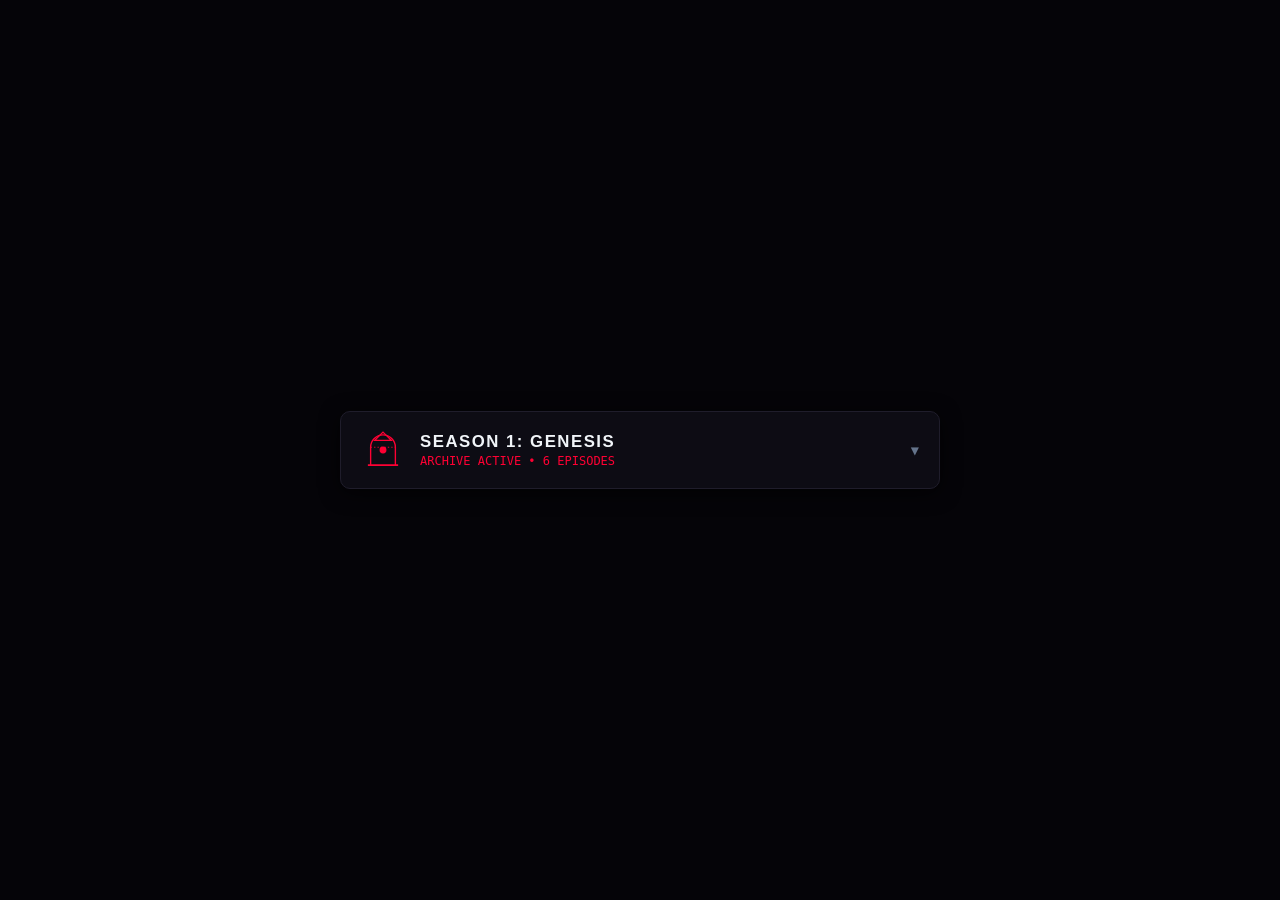
<file: folder_sigils_preview.html>
<!DOCTYPE html>
<html lang="en">
<head>
  <meta charset="UTF-8">
  <title>BTV - The Arthos Gateway & Central Blood-Sand Burst</title>
  <style>
    * {
      box-sizing: border-box;
      margin: 0;
      padding: 0;
    }

    body {
      background: #050408;
      color: #e2e8f0;
      font-family: 'Cinzel', -apple-system, BlinkMacSystemFont, "Segoe UI", Roboto, serif;
      min-height: 100vh;
      display: flex;
      flex-direction: column;
      align-items: center;
      justify-content: center;
      padding: 20px;
    }

    /* لوحة الكانفاس للرذاذ الرملي المؤقت */
    #burst-canvas {
      position: fixed;
      top: 0;
      left: 0;
      width: 100vw;
      height: 100vh;
      pointer-events: none;
      z-index: 9999;
    }

    .container {
      width: 100%;
      max-width: 600px;
      display: flex;
      flex-direction: column;
      gap: 20px;
    }

    .btv-folder-card {
      background: #0d0c14;
      border: 1px solid #1f1d2b;
      border-radius: 10px;
      overflow: hidden;
      transition: all 0.3s ease;
      box-shadow: 0 4px 20px rgba(0, 0, 0, 0.7);
    }

    .btv-folder-card:hover {
      border-color: rgba(255, 0, 51, 0.4);
      box-shadow: 0 0 15px rgba(255, 0, 51, 0.15);
    }

    .btv-folder-header {
      width: 100%;
      background: transparent;
      border: none;
      padding: 16px 20px;
      display: flex;
      align-items: center;
      justify-content: space-between;
      cursor: pointer;
      color: #fff;
      text-align: left;
    }

    .folder-title-group {
      display: flex;
      align-items: center;
      gap: 15px;
    }

    .folder-name {
      font-size: 1.05rem;
      font-weight: 700;
      letter-spacing: 1.5px;
      text-transform: uppercase;
      color: #f1f5f9;
    }

    .folder-tag {
      font-size: 0.75rem;
      color: #ff0033;
      font-family: monospace;
      display: block;
      margin-top: 2px;
    }

    /* ختم بوابة أرثوس */
    .sigil-icon-slot {
      width: 44px;
      height: 44px;
      position: relative;
      display: flex;
      align-items: center;
      justify-content: center;
      flex-shrink: 0;
    }

    .sigil-svg {
      width: 100%;
      height: 100%;
      stroke: #ff0033;
      fill: none;
      stroke-width: 2;
      transition: all 0.4s cubic-bezier(0.16, 1, 0.3, 1);
    }

    /* النواة المركزية في قلب البوابة */
    .core-eye {
      fill: #ff0033;
      stroke: none;
      transition: all 0.3s ease;
      transform-origin: 32px 32px;
    }

    /* سهم التوسيع */
    .expand-chevron {
      font-size: 0.85rem;
      color: #64748b;
      font-family: monospace;
      transition: transform 0.3s ease, color 0.3s ease;
    }

    /* حالة الفتح */
    .btv-folder-card.open {
      border-color: #ff0033;
      box-shadow: 0 0 25px rgba(255, 0, 51, 0.25);
    }

    .btv-folder-card.open .sigil-svg {
      filter: drop-shadow(0 0 8px #ff0033);
      transform: scale(1.08);
    }

    .btv-folder-card.open .core-eye {
      filter: drop-shadow(0 0 12px #ff0033);
      animation: pulse-eye 1.5s infinite alternate;
    }

    .btv-folder-card.open .expand-chevron {
      transform: rotate(180deg);
      color: #ff0033;
    }

    .btv-folder-body {
      display: none;
      padding: 16px 20px;
      background: #08070d;
      border-top: 1px solid #161520;
      font-size: 0.85rem;
      color: #94a3b8;
      font-family: monospace;
      line-height: 1.6;
    }

    @keyframes pulse-eye {
      0% { transform: scale(0.9); opacity: 0.8; }
      100% { transform: scale(1.35); opacity: 1; filter: drop-shadow(0 0 14px #ff0033); }
    }
  </style>
</head>
<body>

  <canvas id="burst-canvas"></canvas>

  <div class="container">
    <div class="btv-folder-card" id="season-card">
      <button class="btv-folder-header" onclick="toggleFolderWithBurst('season-card', event)">
        <div class="folder-title-group">
          <div class="sigil-icon-slot">
            <svg class="sigil-svg" viewBox="0 0 64 64">
              <!-- القوس الروماني والأعمدة موزونة هندسياً حول المركز (32, 32) -->
              <path d="M14,54 L14,28 A18,18 0 0,1 50,28 L50,54" />
              <line x1="10" y1="54" x2="54" y2="54" stroke-width="2.5" />
              <!-- تاج البوابة ورأس الحربة العلوي -->
              <polygon points="32,6 44,18 20,18" />
              <!-- حزام وسطي للبوابة -->
              <line x1="14" y1="28" x2="50" y2="28" stroke-dasharray="2 3" stroke-width="1.2" />
              
              <!-- النواة في قلب ومركز البوابة تماماً (cx=32, cy=32) -->
              <circle cx="32" cy="32" r="5" class="core-eye" id="eye-emitter" />
            </svg>
          </div>
          <div>
            <div class="folder-name">SEASON 1: GENESIS</div>
            <span class="folder-tag">ARCHIVE ACTIVE • 6 EPISODES</span>
          </div>
        </div>
        <div class="expand-chevron">▼</div>
      </button>

      <div class="btv-folder-body" id="season-body">
        [ EPISODES ARCHIVE CONTAINER ]<br>
        هنا بتترتب الحلقات، وتحتها تفريعة الأوستات بنفس الختم الروماني المركزي!
      </div>
    </div>
  </div>

  <script>
    var canvas = document.getElementById('burst-canvas');
    var ctx = canvas.getContext('2d');
    var particles = [];
    var isBurstActive = false;

    function resizeCanvas() {
      canvas.width = window.innerWidth;
      canvas.height = window.innerHeight;
    }
    window.addEventListener('resize', resizeCanvas);
    resizeCanvas();

    function triggerSandBurst(x, y) {
      var sandColors = ['#ff0033', '#e11d48', '#ff3344', '#ff7700', '#ffd700'];
      
      // توليد رذاذ رملي دائري ينفجر من المركز بالتساوي
      for (var i = 0; i < 30; i++) {
        var angle = Math.random() * Math.PI * 2;
        var speed = Math.random() * 4.5 + 1.2;
        particles.push({
          x: x,
          y: y,
          vx: Math.cos(angle) * speed,
          vy: Math.sin(angle) * speed,
          size: Math.random() * 2.2 + 0.8,
          color: sandColors[Math.floor(Math.random() * sandColors.length)],
          alpha: 1,
          decay: Math.random() * 0.035 + 0.02
        });
      }

      if (!isBurstActive) {
        isBurstActive = true;
        animateBurst();
      }
    }

    function animateBurst() {
      ctx.clearRect(0, 0, canvas.width, canvas.height);

      for (var i = particles.length - 1; i >= 0; i--) {
        var p = particles[i];
        p.x += p.vx;
        p.y += p.vy;
        p.alpha -= p.decay;

        if (p.alpha <= 0) {
          particles.splice(i, 1);
          continue;
        }

        ctx.save();
        ctx.globalAlpha = p.alpha;
        ctx.fillStyle = p.color;
        ctx.shadowColor = p.color;
        ctx.shadowBlur = 4;
        ctx.beginPath();
        ctx.arc(p.x, p.y, p.size, 0, Math.PI * 2);
        ctx.fill();
        ctx.restore();
      }

      if (particles.length > 0) {
        requestAnimationFrame(animateBurst);
      } else {
        isBurstActive = false;
      }
    }

    function toggleFolderWithBurst(cardId, event) {
      var card = document.getElementById(cardId);
      var body = document.getElementById('season-body');
      var isOpen = card.classList.contains('open');

      // حساب مركز النواة بدقة تامة لإطلاق الرذاذ من وسط البوابة
      var eye = card.querySelector('.core-eye');
      var rect = eye.getBoundingClientRect();
      var originX = rect.left + rect.width / 2;
      var originY = rect.top + rect.height / 2;

      triggerSandBurst(originX, originY);

      if (isOpen) {
        card.classList.remove('open');
        body.style.display = 'none';
      } else {
        card.classList.add('open');
        body.style.display = 'block';
      }
    }
  </script>
</body>
</html>
</file>
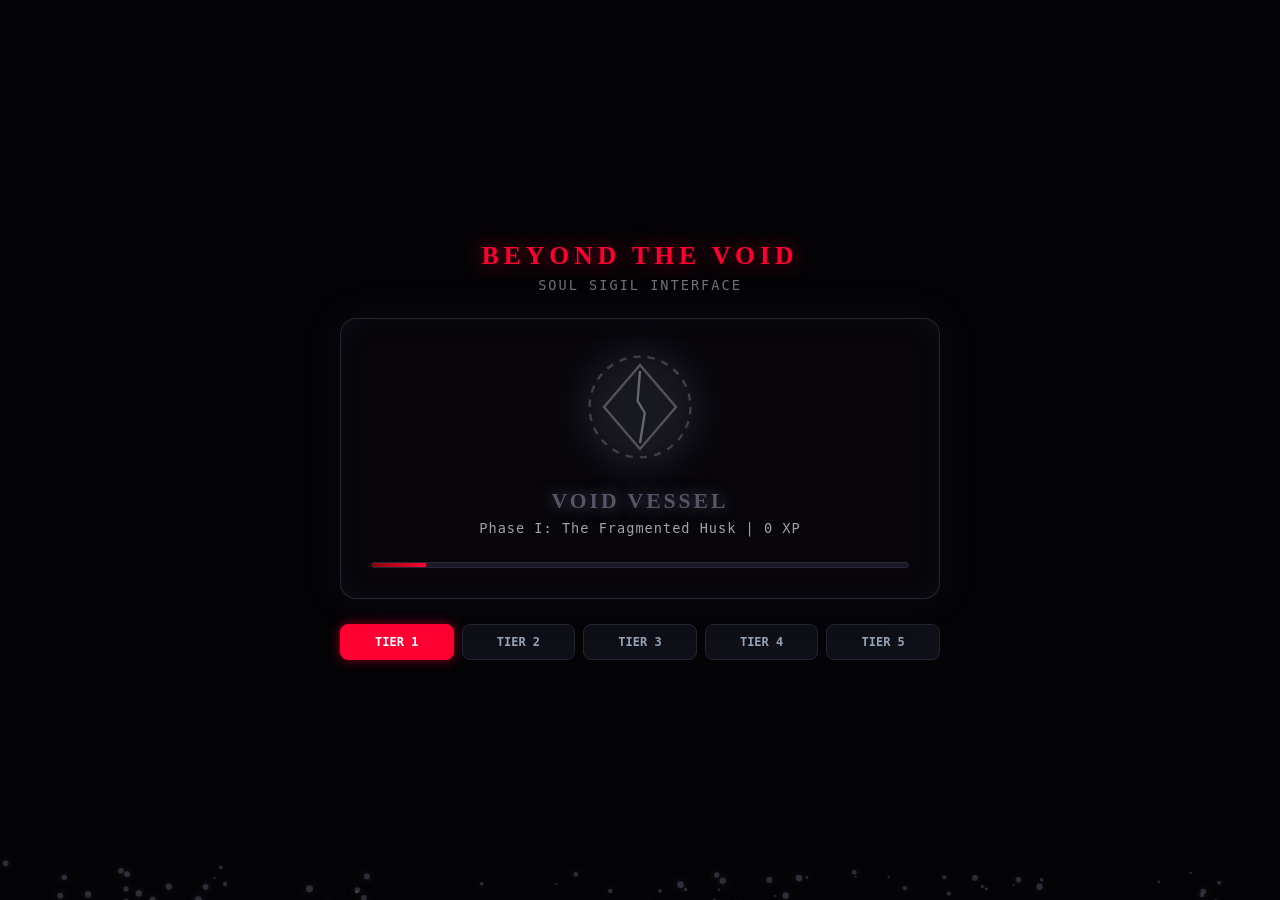
<file: ranks_preview.html>
<!DOCTYPE html>
<html lang="en">
<head>
  <meta charset="UTF-8">
  <title>BTV - Soul Sigils & Particle FX Preview</title>
  <style>
    * {
      box-sizing: border-box;
      margin: 0;
      padding: 0;
    }

    body {
      background: #040306;
      color: #e2e8f0;
      font-family: 'Cinzel', -apple-system, BlinkMacSystemFont, "Segoe UI", Roboto, serif;
      min-height: 100vh;
      display: flex;
      flex-direction: column;
      align-items: center;
      justify-content: center;
      overflow-x: hidden;
      padding: 20px;
    }

    /* لوحة الكانفاس للرماد والنار */
    #fx-canvas {
      position: fixed;
      top: 0;
      left: 0;
      width: 100vw;
      height: 100vh;
      pointer-events: none;
      z-index: 1;
    }

    .main-wrapper {
      position: relative;
      z-index: 10;
      width: 100%;
      max-width: 600px;
      display: flex;
      flex-direction: column;
      align-items: center;
      gap: 25px;
    }

    .portal-header {
      text-align: center;
    }

    .portal-header h1 {
      font-size: 1.6rem;
      letter-spacing: 5px;
      color: #ff0033;
      text-transform: uppercase;
      text-shadow: 0 0 20px rgba(255, 0, 51, 0.6);
      margin-bottom: 6px;
    }

    .portal-header p {
      font-size: 0.85rem;
      color: #71717a;
      letter-spacing: 2px;
      font-family: monospace;
    }

    /* كرت الرتبة الرئيسي التفاعلي */
    .sigil-stage {
      width: 100%;
      background: rgba(10, 8, 14, 0.75);
      backdrop-filter: blur(12px);
      border: 1px solid rgba(255, 0, 51, 0.3);
      border-radius: 16px;
      padding: 30px;
      display: flex;
      flex-direction: column;
      align-items: center;
      position: relative;
      box-shadow: 0 0 35px rgba(0, 0, 0, 0.9), inset 0 0 20px rgba(255, 0, 51, 0.05);
      transition: all 0.5s cubic-bezier(0.16, 1, 0.3, 1);
    }

    /* هالة الختم */
    .emblem-wrapper {
      width: 120px;
      height: 120px;
      position: relative;
      display: flex;
      align-items: center;
      justify-content: center;
      margin-bottom: 20px;
    }

    .emblem-halo {
      position: absolute;
      width: 100%;
      height: 100%;
      border-radius: 50%;
      filter: blur(15px);
      opacity: 0.4;
      transition: all 0.5s ease;
    }

    .sigil-svg {
      width: 100%;
      height: 100%;
      z-index: 2;
      transition: all 0.5s ease;
    }

    .rank-meta {
      text-align: center;
      display: flex;
      flex-direction: column;
      gap: 6px;
    }

    .rank-name {
      font-size: 1.35rem;
      font-weight: 900;
      letter-spacing: 3px;
      text-transform: uppercase;
      transition: color 0.4s ease;
    }

    .rank-lore {
      font-size: 0.85rem;
      color: #a1a1aa;
      font-family: monospace;
      letter-spacing: 1px;
      min-height: 22px;
    }

    .xp-bar-container {
      width: 100%;
      height: 6px;
      background: #181824;
      border-radius: 3px;
      margin-top: 20px;
      overflow: hidden;
      border: 1px solid #27273a;
    }

    .xp-bar-fill {
      height: 100%;
      width: 0%;
      background: linear-gradient(90deg, #880808, #ff0033);
      box-shadow: 0 0 10px #ff0033;
      transition: width 0.6s ease;
    }

    /* لوحة التحكم لتجربة كل رتبة */
    .control-panel {
      width: 100%;
      display: grid;
      grid-template-columns: repeat(5, 1fr);
      gap: 8px;
    }

    .tier-btn {
      background: #0f0f17;
      border: 1px solid #242436;
      color: #94a3b8;
      padding: 10px 4px;
      font-size: 0.75rem;
      font-weight: bold;
      border-radius: 8px;
      cursor: pointer;
      font-family: monospace;
      text-align: center;
      transition: all 0.2s;
    }

    .tier-btn:hover {
      border-color: #ff0033;
      color: #fff;
    }

    .tier-btn.active {
      background: #ff0033;
      color: #fff;
      border-color: #ff0033;
      box-shadow: 0 0 12px rgba(255, 0, 51, 0.5);
    }

    /* الحركات الخاصة بالرتب */
    @keyframes heartbeat {
      0%, 100% { transform: scale(1); filter: drop-shadow(0 0 6px #ff0033); }
      50% { transform: scale(1.08); filter: drop-shadow(0 0 18px #ff0033); }
    }

    @keyframes rotate-sigil {
      from { transform: rotate(0deg); }
      to { transform: rotate(360deg); }
    }

    @keyframes counter-rotate {
      from { transform: rotate(360deg); }
      to { transform: rotate(0deg); }
    }

    @keyframes eye-flare {
      0%, 100% { transform: scale(0.95); opacity: 0.8; }
      50% { transform: scale(1.1); opacity: 1; filter: drop-shadow(0 0 20px #ff0033); }
    }
  </style>
</head>
<body>

  <canvas id="fx-canvas"></canvas>

  <div class="main-wrapper">
    <div class="portal-header">
      <h1>BEYOND THE VOID</h1>
      <p>SOUL SIGIL INTERFACE</p>
    </div>

    <!-- كرت الهوية والختم الحي -->
    <div class="sigil-stage" id="sigil-card">
      <div class="emblem-wrapper">
        <div class="emblem-halo" id="emblem-halo"></div>
        <div id="sigil-svg-slot"></div>
      </div>

      <div class="rank-meta">
        <div class="rank-name" id="rank-title">VOID VESSEL</div>
        <div class="rank-lore" id="rank-lore">Phase 0: Fragmented Husk</div>
      </div>

      <div class="xp-bar-container">
        <div class="xp-bar-fill" id="xp-fill"></div>
      </div>
    </div>

    <!-- أزرار التبديل للمعاينة -->
    <div class="control-panel">
      <button class="tier-btn active" onclick="setTier(1)">TIER 1</button>
      <button class="tier-btn" onclick="setTier(2)">TIER 2</button>
      <button class="tier-btn" onclick="setTier(3)">TIER 3</button>
      <button class="tier-btn" onclick="setTier(4)">TIER 4</button>
      <button class="tier-btn" onclick="setTier(5)">TIER 5</button>
    </div>
  </div>

  <script>
    // 1. تعريف الأختام والمؤثرات الخاصة بكل رتبة
    var tiers = {
      1: {
        name: "VOID VESSEL",
        lore: "Phase I: The Fragmented Husk | 0 XP",
        color: "#555566",
        halo: "#333344",
        border: "rgba(85, 85, 102, 0.4)",
        xp: "10%",
        emberColor: "rgba(100, 100, 120, 0.4)",
        emberSpeed: 0.5,
        svg: `
          <svg class="sigil-svg" viewBox="0 0 100 100">
            <!-- وعاء منقسم وشرخ مظلم -->
            <circle cx="50" cy="50" r="42" fill="none" stroke="#444" stroke-width="2" stroke-dasharray="6 6"/>
            <polygon points="50,15 80,50 50,85 20,50" fill="none" stroke="#666" stroke-width="2"/>
            <path d="M50,20 L48,45 L54,55 L50,80" stroke="#888" stroke-width="2" fill="none"/>
          </svg>
        `
      },
      2: {
        name: "AWAKENED PULSE",
        lore: "Phase II: Blood Synchronization | 25 XP",
        color: "#ff2a55",
        halo: "#880022",
        border: "rgba(255, 42, 85, 0.4)",
        xp: "35%",
        emberColor: "rgba(255, 42, 85, 0.6)",
        emberSpeed: 1,
        svg: `
          <svg class="sigil-svg" viewBox="0 0 100 100" style="animation: heartbeat 1.4s infinite ease-in-out;">
            <!-- شرايين تنبض ونواة قرمزيّة -->
            <circle cx="50" cy="50" r="42" fill="none" stroke="#aa1133" stroke-width="2.5"/>
            <circle cx="50" cy="50" r="28" fill="rgba(255,0,51,0.1)" stroke="#ff2a55" stroke-width="1.5" stroke-dasharray="4 3"/>
            <polygon points="50,10 88,50 50,90 12,50" fill="none" stroke="#ff2a55" stroke-width="2"/>
            <circle cx="50" cy="50" r="10" fill="#ff0033" style="filter: drop-shadow(0 0 10px #ff0033);"/>
          </svg>
        `
      },
      3: {
        name: "CRIMSON ECLIPSE",
        lore: "Phase III: Echo Transcender (Veteran) | 60 XP",
        color: "#ff0033",
        halo: "#ff0033",
        border: "rgba(255, 0, 51, 0.6)",
        xp: "60%",
        emberColor: "rgba(255, 0, 51, 0.8)",
        emberSpeed: 1.5,
        svg: `
          <svg class="sigil-svg" viewBox="0 0 100 100">
            <!-- عين الفويد والكسوف مع دائرة رونية تدور -->
            <g style="transform-origin: 50px 50px; animation: rotate-sigil 22s linear infinite;">
              <circle cx="50" cy="50" r="44" fill="none" stroke="#ff0033" stroke-width="2" stroke-dasharray="8 5 2 5"/>
            </g>
            <path d="M15,50 Q50,18 85,50 Q50,82 15,50 Z" fill="none" stroke="#ff0033" stroke-width="2.5" style="filter: drop-shadow(0 0 8px #ff0033);"/>
            <circle cx="50" cy="50" r="14" fill="#660011" stroke="#ff0033" stroke-width="2"/>
            <circle cx="50" cy="50" r="6" fill="#ff0033" style="animation: eye-flare 2s infinite ease-in-out;"/>
            <line x1="50" y1="8" x2="50" y2="92" stroke="#ff0033" stroke-width="1.5" stroke-dasharray="3 3"/>
          </svg>
        `
      },
      4: {
        name: "ABYSSAL OVERLORD",
        lore: "Phase IV: High Vanguard Shadow | 110 XP",
        color: "#ff5500",
        halo: "#ff3300",
        border: "rgba(255, 85, 0, 0.7)",
        xp: "85%",
        emberColor: "rgba(255, 85, 0, 0.9)",
        emberSpeed: 2.2,
        svg: `
          <svg class="sigil-svg" viewBox="0 0 100 100">
            <!-- أجنحة الظل الدوارة والمصفوفة النارية المزدوجة -->
            <g style="transform-origin: 50px 50px; animation: rotate-sigil 15s linear infinite;">
              <polygon points="50,4 96,50 50,96 4,50" fill="none" stroke="#ff3300" stroke-width="2"/>
            </g>
            <g style="transform-origin: 50px 50px; animation: counter-rotate 12s linear infinite;">
              <polygon points="50,14 86,50 50,86 14,50" fill="none" stroke="#ff7700" stroke-width="1.5" stroke-dasharray="5 3"/>
            </g>
            <circle cx="50" cy="50" r="22" fill="rgba(255,60,0,0.15)" stroke="#ff4500" stroke-width="2.5"/>
            <circle cx="50" cy="50" r="9" fill="#ff3300" style="filter: drop-shadow(0 0 15px #ff5500);"/>
          </svg>
        `
      },
      5: {
        name: "EYE OF ARTHOS",
        lore: "Phase V: Sovereign of the Infinite Void | 150+ XP",
        color: "#ffd700",
        halo: "#ffd700",
        border: "rgba(255, 215, 0, 0.8)",
        xp: "100%",
        emberColor: "rgba(255, 215, 0, 0.9)",
        emberSpeed: 3,
        svg: `
          <svg class="sigil-svg" viewBox="0 0 100 100">
            <!-- بوابة أرثوس الذهبية الأزلية ونواة الفويد المشتعلة -->
            <g style="transform-origin: 50px 50px; animation: rotate-sigil 8s linear infinite;">
              <circle cx="50" cy="50" r="45" fill="none" stroke="#ffd700" stroke-width="2.5" stroke-dasharray="10 4 2 4"/>
              <polygon points="50,2 62,38 98,50 62,62 50,98 38,62 2,50 38,38" fill="none" stroke="#ffd700" stroke-width="1.5"/>
            </g>
            <g style="transform-origin: 50px 50px; animation: counter-rotate 14s linear infinite;">
              <circle cx="50" cy="50" r="32" fill="none" stroke="#ff0033" stroke-width="2" stroke-dasharray="4 4"/>
            </g>
            <circle cx="50" cy="50" r="14" fill="#ff0033" stroke="#ffd700" stroke-width="2" style="filter: drop-shadow(0 0 20px #ff0033) drop-shadow(0 0 10px #ffd700); animation: eye-flare 1s infinite alternate;"/>
          </svg>
        `
      }
    };

    var currentTier = 1;

    function setTier(t) {
      currentTier = t;
      var data = tiers[t];

      // تحديث النصوص والواجهة
      document.getElementById('rank-title').innerText = data.name;
      document.getElementById('rank-title').style.color = data.color;
      document.getElementById('rank-title').style.textShadow = '0 0 15px ' + data.color;
      
      document.getElementById('rank-lore').innerText = data.lore;
      document.getElementById('xp-fill').style.width = data.xp;
      
      // تحديث ألوان الكرت والختم
      var card = document.getElementById('sigil-card');
      card.style.borderColor = data.border;
      card.style.boxShadow = '0 0 40px ' + data.halo + '33, inset 0 0 25px ' + data.halo + '22';

      var halo = document.getElementById('emblem-halo');
      halo.style.background = data.halo;

      document.getElementById('sigil-svg-slot').innerHTML = data.svg;

      // تحديث أزرار التحكم
      var btns = document.querySelectorAll('.tier-btn');
      btns.forEach(function(b, idx) {
        if (idx + 1 === t) b.classList.add('active');
        else b.classList.remove('active');
      });
    }

    // 2. محرك جزيئات الرماد واللهب (Particle FX Canvas)
    var canvas = document.getElementById('fx-canvas');
    var ctx = canvas.getContext('2d');
    var particles = [];

    function resizeCanvas() {
      canvas.width = window.innerWidth;
      canvas.height = window.innerHeight;
    }
    window.addEventListener('resize', resizeCanvas);
    resizeCanvas();

    function createParticle() {
      return {
        x: Math.random() * canvas.width,
        y: canvas.height + Math.random() * 20,
        size: Math.random() * 2.5 + 1,
        speedY: (Math.random() * 1.5 + 0.5) * tiers[currentTier].emberSpeed,
        speedX: (Math.random() - 0.5) * 1.2,
        opacity: Math.random() * 0.7 + 0.3,
        life: 0,
        maxLife: Math.random() * 150 + 100
      };
    }

    for (var i = 0; i < 60; i++) {
      particles.push(createParticle());
    }

    function animateParticles() {
      ctx.clearRect(0, 0, canvas.width, canvas.height);

      for (var i = 0; i < particles.length; i++) {
        var p = particles[i];
        p.y -= p.speedY;
        p.x += p.speedX;
        p.life++;

        var currentOpacity = p.opacity * (1 - p.life / p.maxLife);

        ctx.fillStyle = tiers[currentTier].emberColor;
        ctx.shadowColor = tiers[currentTier].color;
        ctx.shadowBlur = 8;
        ctx.beginPath();
        ctx.arc(p.x, p.y, p.size, 0, Math.PI * 2);
        ctx.fill();

        if (p.life >= p.maxLife || p.y < -10) {
          particles[i] = createParticle();
        }
      }
      requestAnimationFrame(animateParticles);
    }

    // تشغيل الرتبة الأولى والمحرك
    setTier(1);
    animateParticles();
  </script>
</body>
</html>
</file>
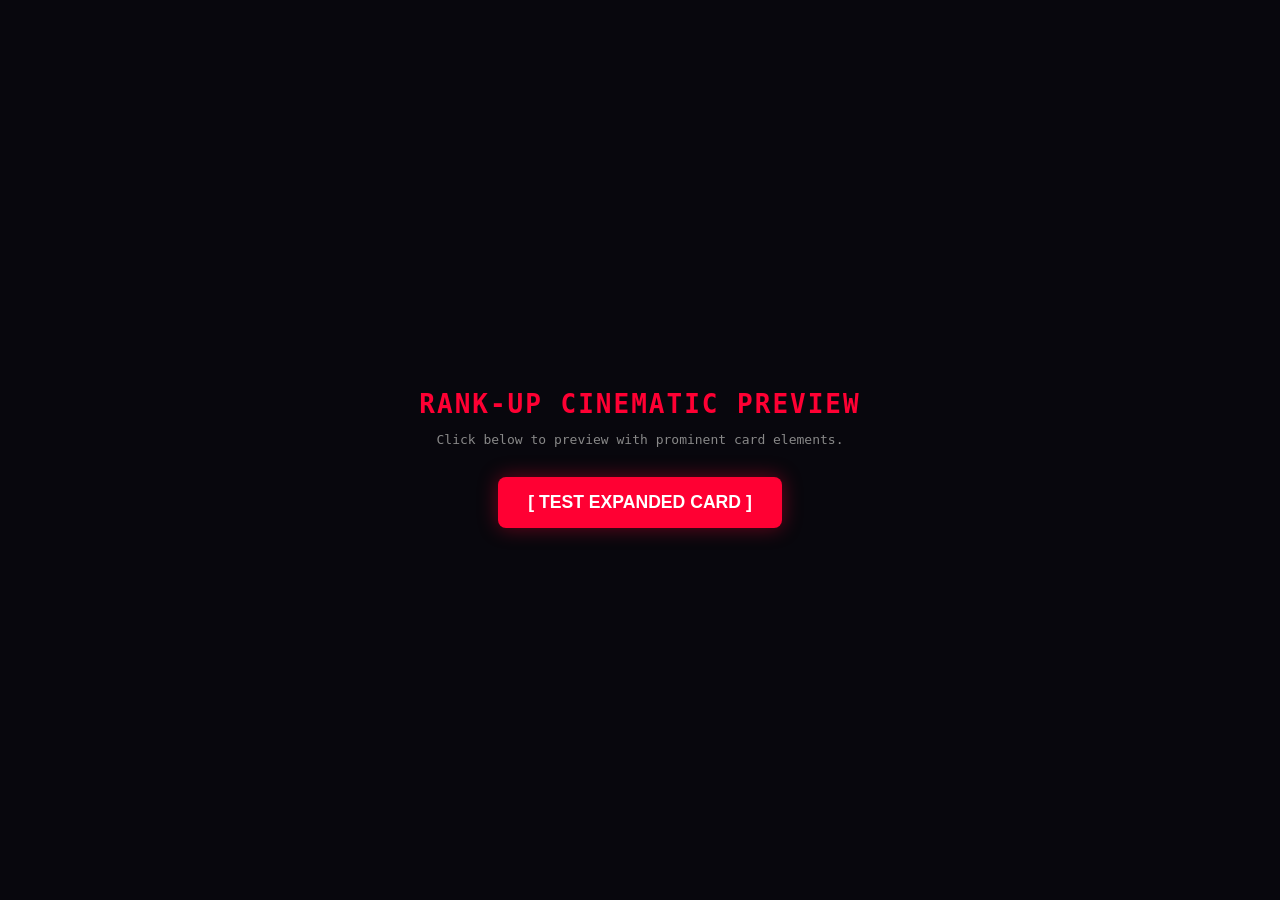
<file: test-rank.html>
<!DOCTYPE html>
<html lang="en">
<head>
  <meta charset="UTF-8">
  <meta name="viewport" content="width=device-width, initial-scale=1.0">
  <title>BTV | Rank-Up Cinematic Preview</title>
  <style>
    body {
      background: #08070d;
      color: #f1f5f9;
      font-family: monospace;
      margin: 0;
      height: 100vh;
      display: flex;
      flex-direction: column;
      justify-content: center;
      align-items: center;
      overflow: hidden;
    }

    .test-btn {
      background: #ff0033;
      color: #fff;
      border: none;
      padding: 15px 30px;
      font-size: 1.1rem;
      font-weight: bold;
      border-radius: 8px;
      cursor: pointer;
      box-shadow: 0 0 20px rgba(255, 0, 51, 0.4);
      transition: 0.2s;
    }
    .test-btn:hover {
      background: #cc0029;
      box-shadow: 0 0 30px rgba(255, 0, 51, 0.7);
    }

    /* شاشة الترفيع السينمائية */
    .rankup-overlay {
      position: fixed;
      top: 0;
      left: 0;
      width: 100vw;
      height: 100vh;
      background: rgba(4, 3, 7, 0.95);
      display: none;
      flex-direction: column;
      justify-content: center;
      align-items: center;
      z-index: 99999;
      opacity: 0;
      transition: opacity 0.4s ease;
    }
    .rankup-overlay.active {
      display: flex;
      opacity: 1;
    }

    /* كانفاس رذاذ الغبار */
    #impact-canvas {
      position: fixed;
      top: 0;
      left: 0;
      width: 100vw;
      height: 100vh;
      pointer-events: none;
      z-index: 1000000;
    }

    /* صندوق النص العريض */
    .rankup-title-box {
      text-align: center;
      margin-bottom: 25px;
      position: relative;
      z-index: 1000001;
      transform: scale(0.2);
      opacity: 0;
    }

    .rankup-title-box.show-text {
      animation: textSequence 4.0s cubic-bezier(0.175, 0.885, 0.32, 1.275) forwards;
    }

    @keyframes textSequence {
      0% { transform: scale(0.2); opacity: 0; }
      15% { transform: scale(1.15); opacity: 1; }
      30% { transform: scale(1); opacity: 1; }
      100% { transform: scale(1); opacity: 1; }
    }

    .rankup-sub {
      font-size: 0.9rem;
      color: #888;
      letter-spacing: 2px;
      text-transform: uppercase;
      margin-bottom: 5px;
    }

    .rankup-main-name {
      font-size: 2.2rem;
      color: #ffd700;
      text-transform: uppercase;
      letter-spacing: 3px;
      font-weight: 900;
      text-shadow: 0 0 25px rgba(255, 215, 0, 0.7);
    }

    /* بطاقة الـ Souls المعدنية الداكنة (موسعة لتناسب الحيز الجديد) */
    .rank-card-3d {
      width: 440px;
      background: linear-gradient(135deg, #0e0d14 0%, #050508 50%, #0a090e 100%);
      border: 1px solid #2a2538;
      border-radius: 12px;
      padding: 35px 30px;
      text-align: center;
      box-shadow: 0 15px 50px rgba(0, 0, 0, 0.9), inset 0 0 30px rgba(0, 0, 0, 0.8);
      transform: scale(0.1) rotateX(25deg);
      opacity: 0;
      position: relative;
      z-index: 1000001;
    }

    .rank-card-3d.impact {
      animation: cardImpact 1.0s cubic-bezier(0.175, 0.885, 0.32, 1.275) forwards;
      border-color: #5c4f80;
      box-shadow: 0 0 30px rgba(92, 79, 128, 0.5), inset 0 0 25px rgba(255, 0, 51, 0.2);
    }

    @keyframes cardImpact {
      0% { transform: scale(0.1) rotateX(25deg); opacity: 0; }
      75% { transform: scale(1.05) rotateX(-3deg); opacity: 1; }
      100% { transform: scale(1) rotateX(0deg); opacity: 1; }
    }

    /* تكبير الشعار ليملأ الحيز العلوي */
    .card-sigil {
      width: 95px;
      height: 95px;
      margin: 0 auto 18px auto;
      display: flex;
      align-items: center;
      justify-content: center;
      filter: drop-shadow(0 0 12px #ff0033);
    }

    /* تكبير اسم المستخدم */
    .card-username {
      font-size: 1.7rem;
      color: #fff;
      font-weight: 900;
      letter-spacing: 3px;
      margin-bottom: 8px;
      text-shadow: 0 0 12px rgba(255, 255, 255, 0.4);
    }

    /* تكبير اسم الرتبة */
    .card-rank-title {
      font-size: 1.2rem;
      color: #ffd700;
      font-weight: 800;
      letter-spacing: 4px;
      margin-bottom: 35px;
      text-shadow: 0 0 15px rgba(255, 215, 0, 0.6);
      text-transform: uppercase;
    }

    .souls-footer-system {
      display: flex;
      justify-content: space-between;
      align-items: flex-start;
      border-top: 1px solid #1a1724;
      padding-top: 18px;
      margin-top: 10px;
    }

    .souls-side-text {
      font-size: 0.52rem;
      color: #7c7599;
      letter-spacing: 1px;
      text-transform: uppercase;
      font-family: monospace;
      line-height: 1.4;
      width: 48%;
    }

    .souls-side-text.left {
      text-align: left;
    }

    .souls-side-text.right {
      text-align: right;
    }

    /* أزرار الإجراءات أسفل البطاقة */
    .action-buttons-container {
      margin-top: 25px;
      display: flex;
      gap: 15px;
      justify-content: center;
      position: relative;
      z-index: 1000001;
      opacity: 0;
      transition: opacity 0.5s ease;
    }
    .action-buttons-container.show {
      opacity: 1;
    }

    .card-action-btn {
      background: linear-gradient(135deg, #ffd700, #b8860b);
      color: #08070d;
      border: none;
      padding: 10px 20px;
      font-size: 0.85rem;
      font-weight: bold;
      border-radius: 6px;
      cursor: pointer;
      box-shadow: 0 0 15px rgba(255, 215, 0, 0.3);
      transition: 0.2s;
      text-transform: uppercase;
    }
    .card-action-btn:hover {
      background: linear-gradient(135deg, #ffea75, #ffd700);
      box-shadow: 0 0 25px rgba(255, 215, 0, 0.6);
    }

    .close-preview-btn {
      background: transparent;
      border: 1px solid #444;
      color: #888;
      padding: 10px 20px;
      border-radius: 6px;
      cursor: pointer;
      font-size: 0.85rem;
      transition: 0.2s;
    }
    .close-preview-btn:hover {
      border-color: #ff0033;
      color: #ff0033;
    }
  </style>
</head>
<body>

  <canvas id="impact-canvas"></canvas>

  <div style="text-align: center;">
    <h1 style="color: #ff0033; letter-spacing: 2px; margin-bottom: 10px;">RANK-UP CINEMATIC PREVIEW</h1>
    <p style="color: #888; margin-bottom: 30px;">Click below to preview with prominent card elements.</p>
    <button class="test-btn" onclick="triggerRankUpPreview()">[ TEST EXPANDED CARD ]</button>
  </div>

  <!-- شاشة الترفيع السينمائية -->
  <div class="rankup-overlay" id="rankupOverlay">
    
    <div class="rankup-title-box" id="rankTitleBox">
      <div class="rankup-sub">⚡ RANK UP ACHIEVED ⚡</div>
      <div class="rankup-main-name">EYE OF ARTHOS</div>
    </div>
    
    <!-- البطاقة الحصرية -->
    <div class="rank-card-3d" id="rankCard">
      <div class="card-sigil">
        <svg viewBox="0 0 100 100" style="width:100%; height:100%;">
          <g style="transform-origin: 50px 50px; animation: rotate-sigil 8s linear infinite;">
            <circle cx="50" cy="50" r="45" fill="none" stroke="#ffd700" stroke-width="2.5" stroke-dasharray="10 4 2 4"/>
            <polygon points="50,2 62,38 98,50 62,62 50,98 38,62 2,50 38,38" fill="none" stroke="#ffd700" stroke-width="1.5"/>
          </g>
          <circle cx="50" cy="14" fill="#ff0033" stroke="#ffd700" stroke-width="2" style="filter: drop-shadow(0 0 12px #ff0033);"/>
        </svg>
      </div>
      
      <div class="card-username">MR.B</div>
      <div class="card-rank-title">EYE OF ARTHOS</div>
      
      <div class="souls-footer-system">
        <div class="souls-side-text left">BEYOND THE VOID</div>
        <div class="souls-side-text right">ISSUED BY THE CREATOR<br>SALEM AL-MANSOORI</div>
      </div>
    </div>

    <!-- أزرار الإجراءات -->
    <div class="action-buttons-container" id="actionButtons">
      <button class="card-action-btn" onclick="downloadCleanCardCanvas()">[ DOWNLOAD CARD PNG ]</button>
      <button class="close-preview-btn" onclick="closePreview()">[ CLOSE ]</button>
    </div>

  </div>

  <script>
    var impactCanvas = document.getElementById('impact-canvas');
    var iCtx = impactCanvas.getContext('2d');
    var dustParticles = [];
    var isDustActive = false;

    function resizeImpactCanvas() {
      impactCanvas.width = window.innerWidth;
      impactCanvas.height = window.innerHeight;
    }
    window.addEventListener('resize', resizeImpactCanvas);
    resizeImpactCanvas();

    function triggerEdgeDustExplosion() {
      dustParticles = [];
      var cardEl = document.getElementById('rankCard');
      var rect = cardEl.getBoundingClientRect(); 
      var colors = ['#ffd700', '#ff0033', '#ff4500', '#ffffff', '#ff2a55'];

      var perimeterPoints = [];
      var steps = 15;
      
      for (var i = 0; i <= steps; i++) {
        perimeterPoints.push({x: rect.left + (rect.width / steps) * i, y: rect.top}); 
        perimeterPoints.push({x: rect.left + (rect.width / steps) * i, y: rect.bottom}); 
        perimeterPoints.push({x: rect.left, y: rect.top + (rect.height / steps) * i}); 
        perimeterPoints.push({x: rect.right, y: rect.top + (rect.height / steps) * i}); 
      }

      perimeterPoints.forEach(pt => {
        var angle = Math.atan2(pt.y - (rect.top + rect.height/2), pt.x - (rect.left + rect.width/2)) + (Math.random() - 0.5) * 0.5;
        var speed = Math.random() * 7 + 2;
        dustParticles.push({
          x: pt.x,
          y: pt.y,
          vx: Math.cos(angle) * speed,
          vy: Math.sin(angle) * speed,
          size: Math.random() * 3.5 + 1,
          color: colors[Math.floor(Math.random() * colors.length)],
          alpha: 1,
          decay: Math.random() * 0.012 + 0.006 
        });
      });

      if (!isDustActive) {
        isDustActive = true;
        animateDust();
      }
    }

    function animateDust() {
      iCtx.clearRect(0, 0, impactCanvas.width, impactCanvas.height);
      for (var i = dustParticles.length - 1; i >= 0; i--) {
        var p = dustParticles[i];
        p.x += p.vx;
        p.y += p.vy;
        p.vx *= 0.94; 
        p.vy *= 0.94;
        p.alpha -= p.decay; 

        if (p.alpha <= 0) {
          dustParticles.splice(i, 1);
          continue;
        }

        iCtx.save();
        iCtx.globalAlpha = p.alpha;
        iCtx.fillStyle = p.color;
        iCtx.shadowColor = p.color;
        iCtx.shadowBlur = 8;
        iCtx.beginPath();
        iCtx.arc(p.x, p.y, p.size, 0, Math.PI * 2);
        iCtx.fill();
        iCtx.restore();
      }

      if (dustParticles.length > 0) {
        requestAnimationFrame(animateDust);
      } else {
        isDustActive = false;
        iCtx.clearRect(0, 0, impactCanvas.width, impactCanvas.height);
      }
    }

    function triggerRankUpPreview() {
      var overlay = document.getElementById('rankupOverlay');
      var titleBox = document.getElementById('rankTitleBox');
      var card = document.getElementById('rankCard');
      var actionBtns = document.getElementById('actionButtons');
      
      overlay.classList.add('active');
      titleBox.classList.remove('show-text');
      card.classList.remove('impact');
      actionBtns.classList.remove('show');

      try {
        var impactAudio = new Audio('alex_kizenkov-huge-scary-hit-logo-145509.mp3');
        impactAudio.volume = 0.9;
        impactAudio.play();
      } catch(e) { console.error("Audio play error:", e); }

      setTimeout(function() {
        titleBox.classList.add('show-text');
      }, 100);

      setTimeout(function() {
        card.classList.add('impact');
      }, 3000);

      setTimeout(function() {
        triggerEdgeDustExplosion();
        actionBtns.classList.add('show');
      }, 4000); 
    }

    // رسم البطاقة بالقياسات الجديدة المكبرة على الـ Canvas بدقة عالية
    function downloadCleanCardCanvas() {
      var canvas = document.createElement('canvas');
      canvas.width = 1200;
      canvas.height = 720;
      var ctx = canvas.getContext('2d');

      // 1. خلفية البطاقة (معدن أسود داكن فخم)
      var bgGradient = ctx.createLinearGradient(0, 0, 1200, 720);
      bgGradient.addColorStop(0, '#0e0d14');
      bgGradient.addColorStop(0.5, '#050508');
      bgGradient.addColorStop(1, '#0a090e');
      ctx.fillStyle = bgGradient;
      ctx.roundRect(0, 0, 1200, 720, 24);
      ctx.fill();

      // 2. حدود البطاقة الفولاذية الداكنة
      ctx.strokeStyle = '#5c4f80';
      ctx.lineWidth = 4;
      ctx.roundRect(0, 0, 1200, 720, 24);
      ctx.stroke();

      // 3. رسم الشعار الكبير في المنتصف العلوي
      ctx.save();
      ctx.translate(600, 150);
      ctx.strokeStyle = '#ffd700';
      ctx.fillStyle = '#ff0033';
      ctx.lineWidth = 3.5;
      
      // الدائرة
      ctx.beginPath();
      ctx.arc(0, 0, 60, 0, Math.PI * 2);
      ctx.stroke();

      // النجمة الكبيرة
      ctx.beginPath();
      ctx.moveTo(0, -55);
      ctx.lineTo(17, -15);
      ctx.lineTo(55, 0);
      ctx.lineTo(17, 15);
      ctx.lineTo(0, 55);
      ctx.lineTo(-17, 15);
      ctx.lineTo(-55, 0);
      ctx.lineTo(-17, -15);
      ctx.closePath();
      ctx.strokeStyle = '#ffd700';
      ctx.stroke();

      // النقطة الحمراء
      ctx.beginPath();
      ctx.arc(0, -42, 7, 0, Math.PI * 2);
      ctx.fill();
      ctx.restore();

      // 4. اسم المستخدم (كبير وبارز)
      ctx.fillStyle = '#ffffff';
      ctx.font = '900 55px monospace';
      ctx.textAlign = 'center';
      ctx.fillText('MR.B', 600, 290);

      // 5. اسم الرتبة (كبير وذهبي)
      ctx.fillStyle = '#ffd700';
      ctx.font = '800 36px monospace';
      ctx.fillText('EYE OF ARTHOS', 600, 350);

      // 6. الخط الفاصل السفلي
      ctx.strokeStyle = '#1a1724';
      ctx.lineWidth = 2;
      ctx.beginPath();
      ctx.moveTo(80, 530);
      ctx.lineTo(1120, 530);
      ctx.stroke();

      // 7. النصوص الجانبية (نظام الـ Souls)
      ctx.fillStyle = '#7c7599';
      ctx.font = '20px monospace';
      
      // اليمين
      ctx.textAlign = 'left';
      ctx.fillText('BEYOND THE VOID', 80, 595);

      // اليسار (سطرين)
      ctx.textAlign = 'right';
      ctx.fillText('ISSUED BY THE CREATOR', 1120, 580);
      ctx.fillText('SALEM AL-MANSOORI', 1120, 610);

      // تحميل الصورة مباشرة
      var link = document.createElement('a');
      link.download = 'BTV-Rank-Card-HD.png';
      link.href = canvas.toDataURL('image/png');
      link.click();
    }

    function closePreview() {
      var overlay = document.getElementById('rankupOverlay');
      overlay.classList.remove('active');
      iCtx.clearRect(0, 0, impactCanvas.width, impactCanvas.height);
    }
  </script>
</body>
</html>
</file>
